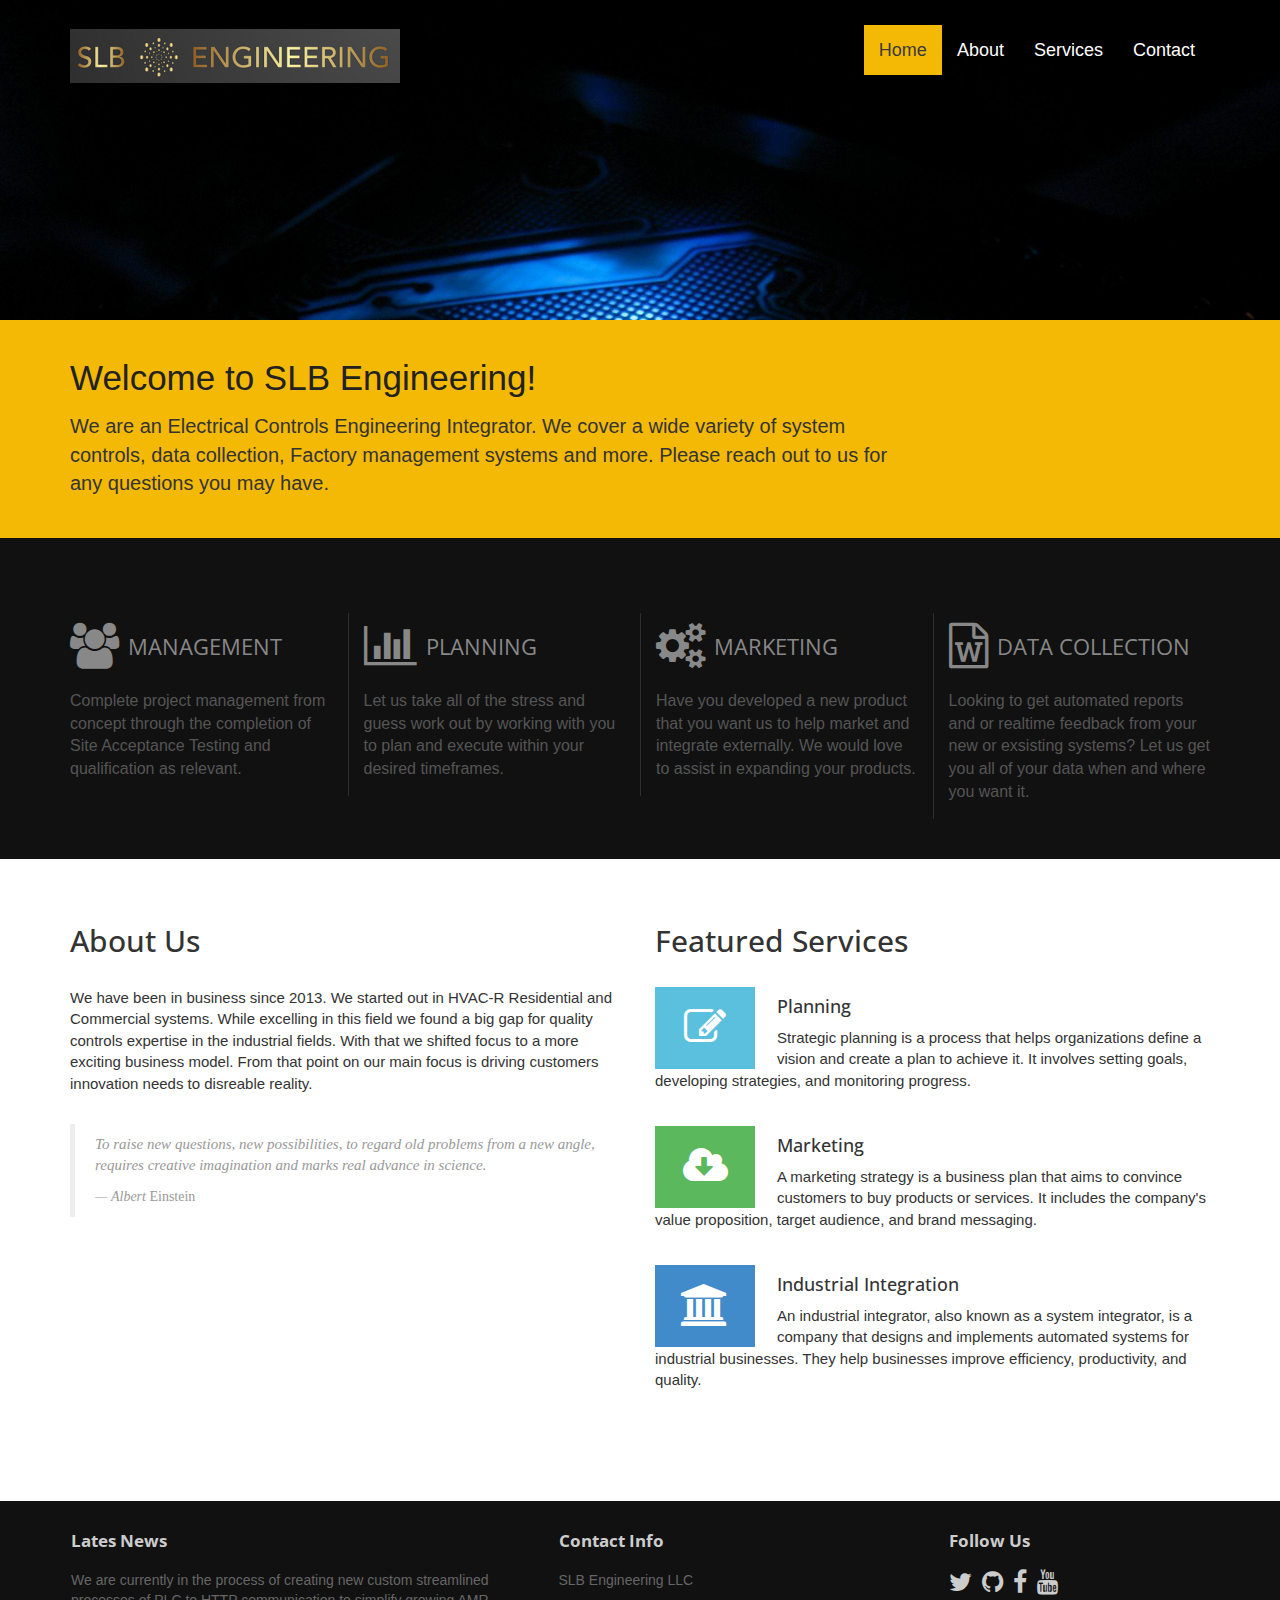
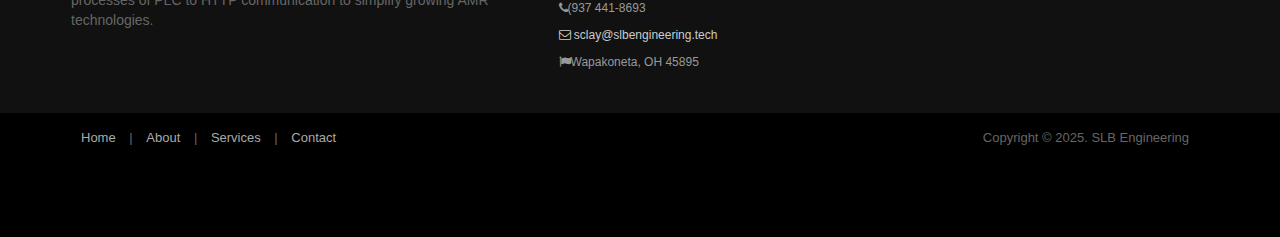
<file: index.html>
<!DOCTYPE html>
<html lang="en">
<head>
<meta charset="utf-8">
<meta name="viewport"    content="width=device-width, initial-scale=1.0">
<meta name="description" content="vOne - Free Business HTML5 Responsive Website">
<meta name="author" content="webThemez.com">
<title>SLB Engineering</title>
<link rel="favicon" href="Assets/Images/favicon.png">
<link rel="stylesheet" media="screen" href="http://fonts.googleapis.com/css?family=Open+Sans:300,400,700">
<link rel="stylesheet" href="Assets/css/bootstrap.min.css">
<link rel="stylesheet" href="Assets/css/font-awesome.min.css">
<!-- Custom styles for our template -->
<link rel="stylesheet" href="Assets/css/bootstrap-theme.css" media="screen" >
<link rel="stylesheet" type="text/css" href="Assets/css/da-slider.css" />
<link rel="stylesheet" href="Assets/css/style.css">
<!-- HTML5 shim and Respond.js IE8 support of HTML5 elements and media queries -->
<!--[if lt IE 9]>
	<script src="Assets/js/html5shiv.js"></script>
	<script src="Assets/js/respond.min.js"></script>
	<![endif]-->
</head>
<body>
<!-- Fixed navbar -->
<div class="navbar navbar-inverse navbar-fixed-top headroom" >
  <div class="container">
    <div class="navbar-header"> 
      <!-- Button for smallest screens -->
      <button type="button" class="navbar-toggle" data-toggle="collapse" data-target=".navbar-collapse"><span class="icon-bar"></span> <span class="icon-bar"></span> <span class="icon-bar"></span> </button>
      <a class="navbar-brand" href="index.html"><img src="Assets/Images/WebPageHeaderLogo.png" alt="MainLogo"></a> </div>
    <div class="navbar-collapse collapse">
      <ul class="nav navbar-nav pull-right">
        <li class="active"><a href="#">Home</a></li>
        <li><a href="about.html">About</a></li>
        <li><a href="services.html">Services</a></li>
        <li><a href="contact.html">Contact</a></li>
      </ul>
    </div>
    <!--/.nav-collapse --> 
  </div>
</div>
<!-- /.navbar --> 

<!-- Header -->
<header id="head">
  <div class="container">
    <div class="banner-content">
    </div>
  </div>
</header>
<!-- /Header --> 
	
<!-- Intro -->
<section class="herotxt">
<!--<div class="container text-center sectionBox">
  <h2 >Welcome!</h2>
  <p class="text-muted"> Nullam ac rhoncus sapien, non gravida purus. Alinon elit imperdiet congue. Integer ultricies<br/>
    Sed elit imperdiet congue. Integer ultricies sed ligula eget tempus. </p>
</div>-->
  <div class="container sectionBox">
<div class="row">
                <div class="col-md-9">
                    <span>Welcome to SLB Engineering!</span>
                    <p>We are an Electrical Controls Engineering Integrator. We cover a wide variety of system controls, data collection, Factory management systems and more. Please reach out to us for any questions you may have.</p>
                </div>            
            </div>
            </div>
</section>
<!-- /Intro--> 

<!-- Highlights - jumbotron -->
<div class="jumbotron sectionBox">
  <div class="container">
    <div class="row">
      <div class="col-md-3 col-sm-6 highlight">
        <div class="h-caption">
          <h4><i class="fa fa-users fa-2x circle"></i>MANAGEMENT</h4>
        </div>
        <div class="h-body">
          <p>Complete project management from concept through the completion of Site Acceptance Testing and qualification as relevant.</p>
        </div>
      </div>
      <div class="col-md-3 col-sm-6 highlight">
        <div class="h-caption">
          <h4><i class="fa fa-bar-chart-o fa-2x circle"></i>PLANNING</h4>
        </div>
        <div class="h-body">
          <p>Let us take all of the stress and guess work out by working with you to plan and execute within your desired timeframes.</p>
        </div>
      </div>
      <div class="col-md-3 col-sm-6 highlight">
        <div class="h-caption">
          <h4><i class="fa fa-gears fa-2x circle"></i>MARKETING</h4>
        </div>
        <div class="h-body">
          <p>Have you developed a new product that you want us to help market and integrate externally. We would love to assist in expanding your products.</p>
        </div>
      </div>
      <div class="col-md-3 col-sm-6 highlight">
        <div class="h-caption">
          <h4><i class="fa fa-file-word-o fa-2x circle"></i>DATA COLLECTION</h4>
        </div>
        <div class="h-body">
          <p>Looking to get automated reports and or realtime feedback from your new or exsisting systems? Let us get you all of your data when and where you want it.</p>
        </div>
      </div>
    </div>
    <!-- /row  --> 
    
  </div>
</div> 
<!-- container -->
<section class="sectionBox">
<div class="container"> 
    <div class="row">         
        <div class="col-md-6">
          <div class="heading">  
            <h2>About Us</h2>
            <br/>
          </div> 
              <p>We have been in business since 2013. We started out in HVAC-R Residential and Commercial systems. While excelling in this field we found a big gap for quality controls expertise in the industrial fields. With that we shifted focus to a more exciting business model. From that point on our main focus is driving customers innovation needs to disreable reality.   </p>
              <blockquote class="blockquote-1">
                <p>To raise new questions, new possibilities, to regard old problems from a new angle, requires creative imagination and marks real advance in science.</p>
                <small>Albert  <cite title="Source Title">Einstein</cite></small> </blockquote>
        </div>
        <div class="col-md-6">
            <div class="blockquote-box blockquote-info clearfix">
              <div class="heading">  
                <h2>Featured Services</h2>
                <br/>
              </div> 
                <div class="square pull-left">
                    <i class="fa fa-pencil-square-o fa-3x circle"></i>
                </div>
                <h4>
                    Planning</h4>
                <p>
                    Strategic planning is a process that helps organizations define a vision and create a plan to achieve it. 
		    It involves setting goals, developing strategies, and monitoring progress. 
                </p>
            </div>
            <div class="blockquote-box blockquote-success clearfix">
                <div class="square pull-left">
                     <i class="fa fa-cloud-download fa-3x circle"></i>
                </div>
                <h4>
                    Marketing</h4>
                <p>
                    A marketing strategy is a business plan that aims to convince customers to buy products or services. 
		    It includes the company's value proposition, target audience, and brand messaging. 
                </p>
            </div>
            <div class="blockquote-box blockquote-primary clearfix">
                <div class="square pull-left">
                    <i class="fa fa-university fa-3x circle"></i>
                </div>
                <h4>
                    Industrial Integration</h4>
                <p>
                    An industrial integrator, also known as a system integrator, is a company that designs and implements 
		    automated systems for industrial businesses. They help businesses improve efficiency, productivity, and quality. 
                </p>
            </div>
        </div>
    </div>
</div>
</section>
<footer id="footer" class="top-space">
  <div class="footer1">
    <div class="container">
      <div class="row">
        <div class="col-md-5 panel">
          <h3 class="panel-title">Lates News</h3>
          <div class="panel-body">
            <p>We are currently in the process of creating new custom streamlined processes of PLC to HTTP communication to simplify growing AMR technologies.</p>
          </div>
        </div>
        <div class="col-md-4 panel contact">
          <h3 class="panel-title">
          Contact Info
          </h4>
          <div class="panel-body">
            <p>SLB Engineering LLC</p>
            <ul>
              <li><i class="fa fa-phone"></i>(937 441-8693</li>
              <li><a href="#"><i class="fa fa-envelope-o"></i> sclay@slbengineering.tech</a></li>
              <li><i class="fa fa-flag"></i>Wapakoneta, OH 45895</li>
            </ul>
          </div>
        </div>
        <div class="col-md-3 panel">
          <h3 class="panel-title">Follow Us</h3>
          <div class="panel-body">
            <p class="follow-me-icons"> <a href=""><i class="fa fa-twitter fa-2"></i></a> <a href=""><i class="fa fa-github fa-2"></i></a> <a href="https://www.facebook.com/people/SLB-Engineering/61555031540795/"><i class="fa fa-facebook fa-2"></i></a> <a href=""><i class="fa fa-youtube fa-2"></i></a> </p>
          </div>
        </div>
      </div>
      <!-- /row of panels --> 
    </div>
  </div>
  <div class="footer2">
    <div class="container">
      <div class="row">
        <div class="col-md-6 panel">
          <div class="panel-body">
            <p class="simplenav"> <a href="index.html">Home</a> | <a href="about.html">About</a> | <a href="services.html">Services</a> | <a href="contact.html">Contact</a> </p>
          </div>
        </div>
        <div class="col-md-6 panel">
          <div class="panel-body">
            <p class="text-right"> Copyright &copy; 2025. SLB Engineering <a href="http://webthemez.com/" rel="develop"slbengineering.tech </a> </p>
          </div>
        </div>
      </div>
      <!-- /row of panels --> 
    </div>
  </div>
</footer>

<!-- JavaScript libs are placed at the end of the document so the pages load faster --> 
<script src="Assets/js/modernizr-latest.js"></script> 
<script src="http://ajax.googleapis.com/ajax/libs/jquery/1.10.2/jquery.min.js"></script> 
<script src="http://netdna.bootstrapcdn.com/bootstrap/3.0.0/js/bootstrap.min.js"></script> 
<script src="Assets/js/jquery.cslider.js"></script> 
<script src="Assets/js/headroom.min.js"></script> 
<script src="Assets/js/jQuery.headroom.min.js"></script> 
<script src="Assets/js/custom.js"></script>
</body>
</html>
</file>
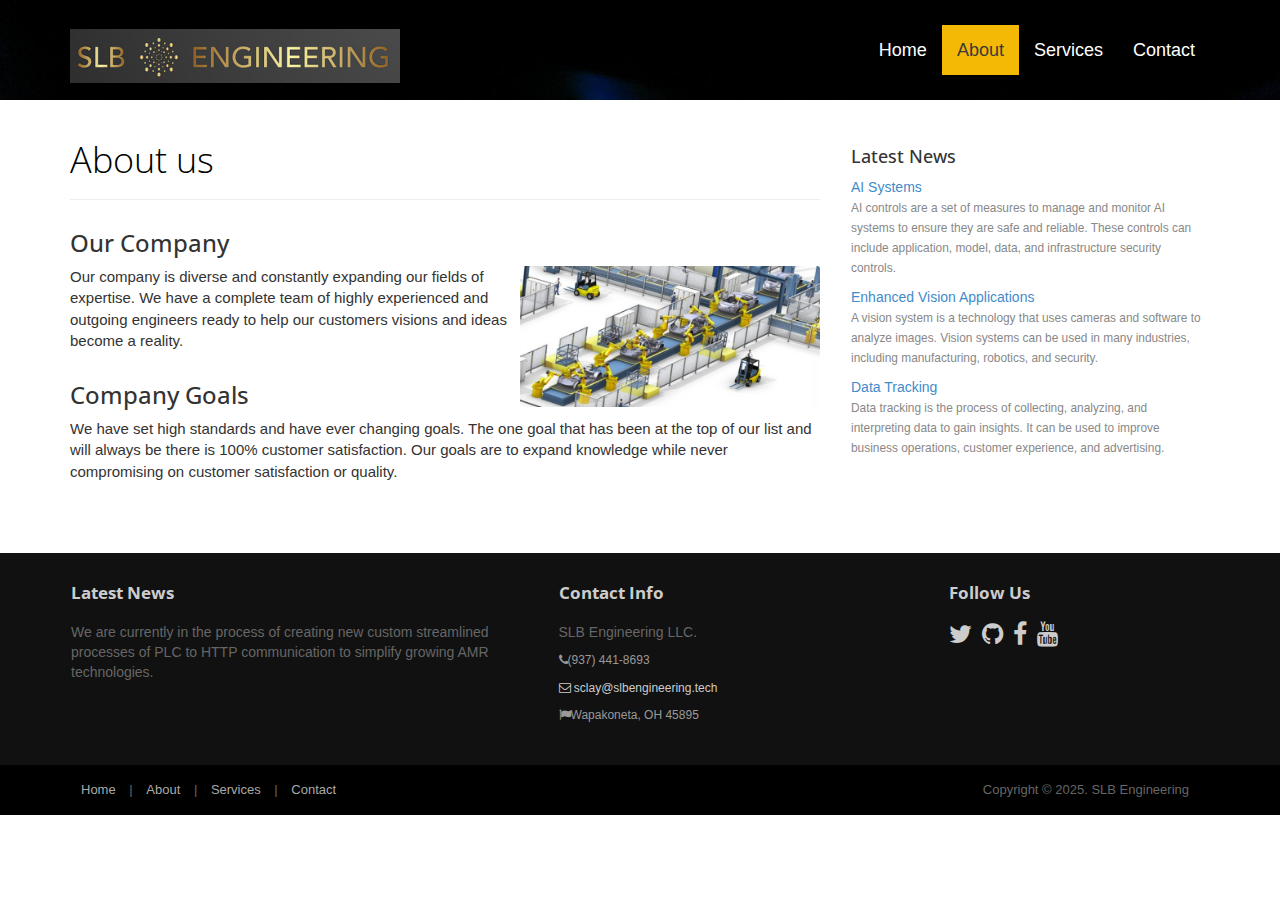
<file: about.html>
<!DOCTYPE html>
<html lang="en">
<head>
	<meta charset="utf-8">
	<meta name="viewport"    content="width=device-width, initial-scale=1.0">
	<meta name="description" content="vOne - Free Business HTML5 Responsive Website">
	<meta name="author" content="webThemez.com">	
	<title>SLB Engineering About</title>
	<link rel="favicon" href="Assets/Images/favicon.png">	
	<link rel="stylesheet" media="screen" href="http://fonts.googleapis.com/css?family=Open+Sans:300,400,700">
	<link rel="stylesheet" href="Assets/css/bootstrap.min.css">
	<link rel="stylesheet" href="Assets/css/font-awesome.min.css">
	<!-- Custom styles for our template -->
	<link rel="stylesheet" href="Assets/css/bootstrap-theme.css" media="screen" >
	<link rel="stylesheet" href="Assets/css/style.css">
	<!-- HTML5 shim and Respond.js IE8 support of HTML5 elements and media queries -->
	<!--[if lt IE 9]>
	<script src="Assets/js/html5shiv.js"></script>
	<script src="Assets/js/respond.min.js"></script>
	<![endif]-->
</head>

<body>
		<!-- Fixed navbar -->
	<div class="navbar navbar-inverse navbar-fixed-top headroom" >
		<div class="container">
			<div class="navbar-header">
				<!-- Button for smallest screens -->
				<button type="button" class="navbar-toggle" data-toggle="collapse" data-target=".navbar-collapse"><span class="icon-bar"></span> <span class="icon-bar"></span> <span class="icon-bar"></span> </button>
				<a class="navbar-brand" href="index.html"><img src="Assets/Images/WebPageHeaderLogo.png" alt="MainLogo"></a>
			</div>
			<div class="navbar-collapse collapse">
				<ul class="nav navbar-nav pull-right">
					<li><a href="index.html">Home</a></li>
					<li class="active"><a href="About.html">About</a></li>
    				        <li><a href="services.html">Services</a></li>
 				        <li><a href="contact.html">Contact</a></li>
					
				</ul>
			</div><!--/.nav-collapse -->
		</div>
	</div> 
	<!-- /.navbar -->

	<header id="head" class="secondary"></header>

	<!-- container -->
	<div class="container">

		<div class="row">
			
			<!-- Article main content -->
			<article class="col-sm-8 maincontent">
				<header class="page-header">
					<h1 class="page-title">About us</h1>
				</header>
				<h3>Our Company</h3>
				<p><img src="Assets/Images/systemsintegration.jpg" alt="" class="img-rounded pull-right" width="300" > Our company is diverse and constantly expanding our fields of expertise. We have a complete team of highly experienced and outgoing engineers ready to help our customers visions and ideas become a reality.</p>
				<h3>Company Goals</h3>
				<p>We have set high standards and have ever changing goals. The one goal that has been at the top of our list and will always be there is 100% customer satisfaction. Our goals are to expand knowledge while never compromising on customer satisfaction or quality. </p>
			</article>
			<!-- /Article -->
			
			<!-- Sidebar -->
			<aside class="col-sm-4 sidebar sidebar-right">

				<div class="panel">
					<h4>Latest News</h4>
					<ul class="list-unstyled list-spaces">
						<li><a href="">AI Systems</a><br><span class="small text-muted">AI controls are a set of measures to manage and monitor AI systems to ensure they are safe and reliable. These controls can include application, model, data, and infrastructure security controls. </span></li>
						<li><a href="">Enhanced Vision Applications</a><br><span class="small text-muted">A vision system is a technology that uses cameras and software to analyze images. Vision systems can be used in many industries, including manufacturing, robotics, and security. </span></li>
						<li><a href="">Data Tracking</a><br><span class="small text-muted">Data tracking is the process of collecting, analyzing, and interpreting data to gain insights. It can be used to improve business operations, customer experience, and advertising. </span></li>
					</ul>
				</div>

			</aside>
			<!-- /Sidebar -->

		</div>
	</div>	<!-- /container -->
	
	<footer id="footer" class="top-space">

		<div class="footer1">
			<div class="container">
				<div class="row">
					<div class="col-md-5 panel">
						<h3 class="panel-title">Latest News</h3>
						<div class="panel-body">
							<p>We are currently in the process of creating new custom streamlined processes of PLC to HTTP communication to simplify growing AMR technologies.</p> 
						</div>
					</div>

					<div class="col-md-4 panel contact"> 
						<h3 class="panel-title">Contact Info</h4>
						<div class="panel-body">
						<p>SLB Engineering LLC.</p>
						<ul>
						  <li><i class="fa fa-phone"></i>(937) 441-8693</li>
						  <li><a href="#"><i class="fa fa-envelope-o"></i> sclay@slbengineering.tech</a></li>
						  <li><i class="fa fa-flag"></i>Wapakoneta, OH 45895</li>
						</ul> 
						</div>
					</div>

					<div class="col-md-3 panel">
						<h3 class="panel-title">Follow Us</h3>
						<div class="panel-body">
							<p class="follow-me-icons">
								<a href=""><i class="fa fa-twitter fa-2"></i></a>
								<a href=""><i class="fa fa-github fa-2"></i></a>
								<a href=""><i class="fa fa-facebook fa-2"></i></a>
								<a href=""><i class="fa fa-youtube fa-2"></i></a>
							</p>	
						</div>
					</div>
			
				</div> <!-- /row of panels -->
			</div>
		</div>

		<div class="footer2">
			<div class="container">
				<div class="row">
					
					<div class="col-md-6 panel">
						<div class="panel-body">
							<p class="simplenav">
								<a href="index.html">Home</a> | 
								<a href="about.html">About</a> |
								<a href="services.html">Services</a> |
								<a href="contact.html">Contact</a> 
							</p>
						</div>
					</div>

					<div class="col-md-6 panel">
						<div class="panel-body">
							<p class="text-right">
								Copyright &copy; 2025. SLB Engineering  <a href="http://webthemez.com/" rel="develop"></a> 
							</p>
						</div>
					</div>

				</div> <!-- /row of panels -->
			</div>
		</div>

	</footer>	
		




	<!-- JavaScript libs are placed at the end of the document so the pages load faster -->
	<script src="http://ajax.googleapis.com/ajax/libs/jquery/1.10.2/jquery.min.js"></script>
	<script src="http://netdna.bootstrapcdn.com/bootstrap/3.0.0/js/bootstrap.min.js"></script>
	<script src="Assets/js/headroom.min.js"></script>
	<script src="Assets/js/jQuery.headroom.min.js"></script>
	<script src="Assets/js/custom.js"></script>
</body>
</html>
</file>
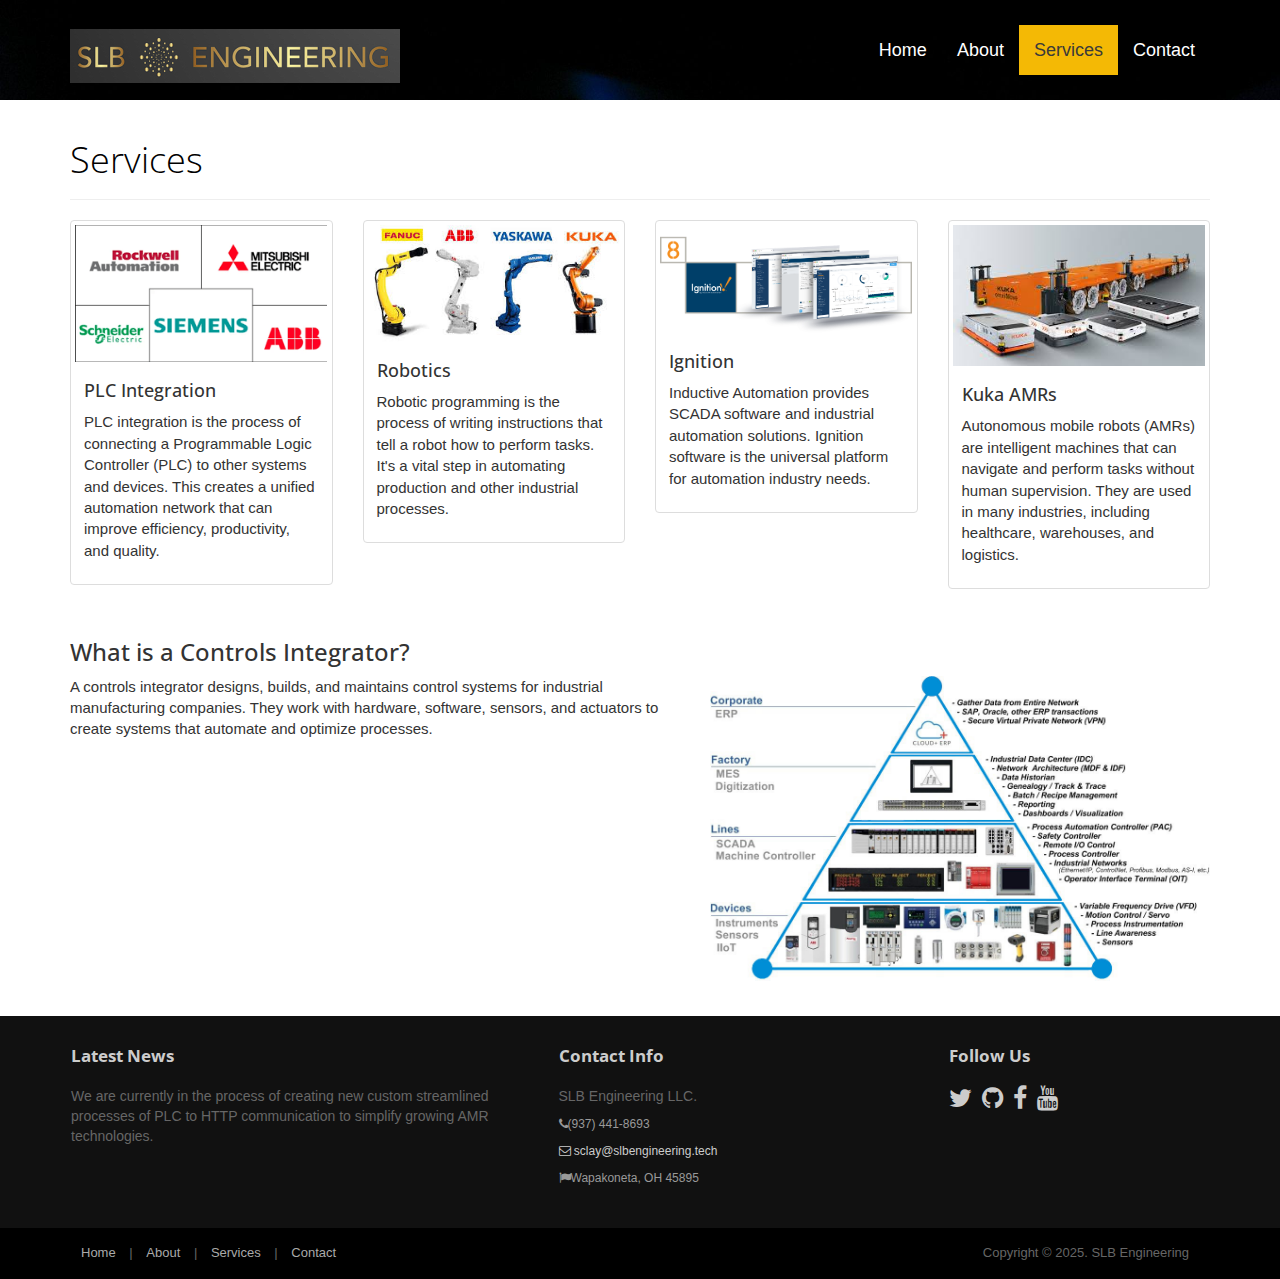
<file: services.html>
<!DOCTYPE html>
<html lang="en">
<head>
	<meta charset="utf-8">
	<meta name="viewport"    content="width=device-width, initial-scale=1.0">
	<meta name="description" content="vOne - Free Business HTML5 Responsive Website">
	<meta name="author" content="webThemez.com">
	<title>SLB Engineering Services</title>
	<link rel="favicon" href="Assets/Images/favicon.png">
	<link rel="stylesheet" media="screen" href="http://fonts.googleapis.com/css?family=Open+Sans:300,400,700">
	<link rel="stylesheet" href="Assets/css/bootstrap.min.css">
	<link rel="stylesheet" href="Assets/css/font-awesome.min.css">
	<!-- Custom styles for our template -->
	<link rel="stylesheet" href="Assets/css/bootstrap-theme.css" media="screen" >
	<link rel="stylesheet" href="Assets/css/style.css">
	<!-- HTML5 shim and Respond.js IE8 support of HTML5 elements and media queries -->
	<!--[if lt IE 9]>
	<script src="Assets/js/html5shiv.js"></script>
	<script src="Assets/js/respond.min.js"></script>
	<![endif]-->
</head>

<body>
	<!-- Fixed navbar -->
	<div class="navbar navbar-inverse navbar-fixed-top headroom" >
		<div class="container">
			<div class="navbar-header">
				<!-- Button for smallest screens -->
				<button type="button" class="navbar-toggle" data-toggle="collapse" data-target=".navbar-collapse"><span class="icon-bar"></span> <span class="icon-bar"></span> <span class="icon-bar"></span> </button>
				<a class="navbar-brand" href="index.html"><img src="Assets/Images/WebPageHeaderLogo.png" alt="MainLogo"></a>
			</div>
			<div class="navbar-collapse collapse">
				<ul class="nav navbar-nav pull-right">
					<li><a href="index.html">Home</a></li>
					<li><a href="about.html">About</a></li>
					<li class="active"><a href="services.html">Services</a></li>
					<li class="dropdown"></li>
					<li><a href="contact.html">Contact</a></li>
					
				</ul>
			</div><!--/.nav-collapse -->
		</div>
	</div> 
	<!-- /.navbar -->

	<header id="head" class="secondary"></header>
    <div class="container serviceslist">
      <div class="row">
      <div class="col-md-12">
        <header class="page-header">
					<h1 class="page-title">Services</h1>
				</header> 
                </div>
         </div>       
      <div class="row">
        
        <div class="col-xs-18 col-sm-6 col-md-3">
          <div class="thumbnail">
            <img src="Assets/Images/PLCs.png" alt="">
              <div class="caption">
                <h4>PLC Integration</h4>
                <p>PLC integration is the process of connecting a Programmable Logic Controller (PLC) to other systems and devices. This creates a unified automation network that can improve efficiency, productivity, and quality. </p>                
            </div>
          </div>
        </div>

        <div class="col-xs-18 col-sm-6 col-md-3">
          <div class="thumbnail">
            <img src="Assets/Images/Robots.jfif" alt="">
              <div class="caption">
                <h4>Robotics</h4>
                <p>Robotic programming is the process of writing instructions that tell a robot how to perform tasks. It's a vital step in automating production and other industrial processes. </p>
            </div>
          </div>
        </div>

        <div class="col-xs-18 col-sm-6 col-md-3">
          <div class="thumbnail">
            <img src="Assets/Images/ignition.png" alt="">
              <div class="caption">
                <h4>Ignition</h4>
                <p>Inductive Automation provides SCADA software and industrial automation solutions. Ignition software is the universal platform for automation industry needs.</p>
            </div>
          </div>
        </div>

        <div class="col-xs-18 col-sm-6 col-md-3">
          <div class="thumbnail">
            <img src="Assets/Images/AMRs.jfif" alt="">
              <div class="caption">
                <h4>Kuka AMRs</h4>
                <p>Autonomous mobile robots (AMRs) are intelligent machines that can navigate and perform tasks without human supervision. They are used in many industries, including healthcare, warehouses, and logistics. </p>
            </div>
          </div>
        </div>
        
      </div><!-- End row -->
      
    </div><!-- End container -->
 
	
    <div class="container">
		<div class="row">			
			<!-- Article content -->
			<article class="col-sm-12 maincontent"> 
				<h3>What is a Controls Integrator?</h3>
				<p><img src="Assets/Images/industrial-automation-system-integrators-with-words.jpg" alt="" class="img-rounded pull-right" width="500" > A controls integrator designs, builds, and maintains control systems for industrial manufacturing companies. They work with hardware, software, sensors, and actuators to create systems that automate and optimize processes. </p>		
			</article>	
		</div>
        
       </div>
	<footer id="footer" class="top-space">

		<div class="footer1">
			<div class="container">
				<div class="row">
					<div class="col-md-5 panel">
						<h3 class="panel-title">Latest News</h3>
						<div class="panel-body">
							<p>We are currently in the process of creating new custom streamlined processes of PLC to HTTP communication to simplify growing AMR technologies.</p> 
						</div>
					</div>

					<div class="col-md-4 panel contact"> 
						<h3 class="panel-title">Contact Info</h4>
						<div class="panel-body">
						<p>SLB Engineering LLC.</p>
						<ul>
						  <li><i class="fa fa-phone"></i>(937) 441-8693</li>
						  <li><a href="#"><i class="fa fa-envelope-o"></i> sclay@slbengineering.tech</a></li>
						  <li><i class="fa fa-flag"></i>Wapakoneta, OH 45895</li>
						</ul> 
						</div>
					</div>

					<div class="col-md-3 panel">
						<h3 class="panel-title">Follow Us</h3>
						<div class="panel-body">
							<p class="follow-me-icons">
								<a href=""><i class="fa fa-twitter fa-2"></i></a>
								<a href=""><i class="fa fa-github fa-2"></i></a>
								<a href=""><i class="fa fa-facebook fa-2"></i></a>
								<a href=""><i class="fa fa-youtube fa-2"></i></a>
							</p>	
						</div>
					</div>
			
				</div> <!-- /row of panels -->
			</div>
		</div>

		<div class="footer2">
			<div class="container">
				<div class="row">
					
					<div class="col-md-6 panel">
						<div class="panel-body">
							<p class="simplenav">
								<a href="index.html">Home</a> | 
								<a href="about.html">About</a> |
								<a href="services.html">Services</a> |
								<a href="contact.html">Contact</a> 
							</p>
						</div>
					</div>

					<div class="col-md-6 panel">
						<div class="panel-body">
							<p class="text-right">
								Copyright &copy; 2025. SLB Engineering  <a href="http://webthemez.com/" rel="develop"></a> 
							</p>
						</div>
					</div>

				</div> <!-- /row of panels -->
			</div>
		</div>

	</footer>	
		




	<!-- JavaScript libs are placed at the end of the document so the pages load faster -->
	<script src="http://ajax.googleapis.com/ajax/libs/jquery/1.10.2/jquery.min.js"></script>
	<script src="http://netdna.bootstrapcdn.com/bootstrap/3.0.0/js/bootstrap.min.js"></script>
	<script src="Assets/js/headroom.min.js"></script>
	<script src="Assets/js/jQuery.headroom.min.js"></script>
	<script src="Assets/js/custom.js"></script>
</body>
</html>
</file>
<file: Assets/css/da-slider.css>
.da-slider {
	width: 100%;
	min-width: 520px;
	height: 420px;
	position: relative;
	margin: 0% auto;
	overflow: hidden;
	/*background: transparent url(../images/waves.gif) repeat 0% 0%;
	border-top: 8px solid #efc34a;
	border-bottom: 8px solid #efc34a;
	box-shadow: 0px 1px 1px rgba(0,0,0,0.2), 0px -2px 1px #fff;*/ 
	-webkit-transition: background-position 1s ease-out 0.3s;
	-moz-transition: background-position 1s ease-out 0.3s;
	-o-transition: background-position 1s ease-out 0.3s;
	-ms-transition: background-position 1s ease-out 0.3s;
	transition: background-position 1s ease-out 0.3s;
}
.da-slide {
	position: absolute;
	width: 100%;
	height: 100%;
	top: 0px;
	left: 0px;
	text-align: left;
}
.da-slide-current {
	z-index: 1000;
}
.da-slider-fb .da-slide {
	left: 100%;
}
.da-slider-fb .da-slide.da-slide-current {
	left: 0px;
}
.da-slide h2, .da-slide p, .da-slide .da-link, .da-slide .da-img {
	position: absolute;
	opacity: 0;
	left: 110%;
}
.da-slider-fb .da-slide h2, .da-slider-fb .da-slide p, .da-slider-fb .da-slide .da-link {
	left: 10%;
	opacity: 1;
}
.da-slider-fb .da-slide .da-img {
	left: 60%;
	opacity: 1;
}
.da-slide h2 {
	color: #fff;
	font-size: 54px;
	width: 80%;
	top: 0px;
	white-space: nowrap;
	z-index: 10;
	text-shadow: 1px 1px 1px rgba(0,0,0,0.1);
	font-weight: normal;
	text-align: center;
}
.da-slide p {
	width: 80%;
	top: 115px;
	color: #fff;
	font-size: 24px;
	line-height: 26px;
	height: 80px;
	overflow: hidden;
	font-weight: normal;
	text-align: center;
}
.da-slide .da-img {
	text-align: center;
	width: 30%;
	top: 70px;
	height: 256px;
	line-height: 320px;
	left: 110%; /*60%*/
}
.da-slide .da-link {
	top: 270px; /*depends on p height*/
	color: #fff;
	text-shadow: 1px 1px 1px rgba(0,0,0,0.2);
	border: 3px solid rgba(255,255,255,0.8);
	padding: 2px 20px 0px;
	font-size: 16px;
	line-height: 30px;
	width: auto;
	text-align: center;
	background: rgba(255,255,255,0.2);
}
.da-slide .da-link:hover {
	background: rgba(255,255,255,0.3);
}
.da-dots {
	width: 100%;
	position: absolute;
	text-align: center;
	left: 0px;
	bottom: 20px;
	z-index: 2000;
	-moz-user-select: none;
	-webkit-user-select: none;
}
.da-dots span {
	display: inline-block;
	position: relative;
	width: 17px;
	height: 17px; 
	background: #fff;
	margin: 3px;
	cursor: pointer;
	box-shadow: 1px 1px 1px rgba(0,0,0,0.1) inset,  1px 1px 1px rgba(255,255,255,0.1);
}
.da-dots span.da-dots-current:after {
	content: '';
	width: 15px;
	height: 15px;
	position: absolute;
	top: 1px;
	left: 1px; 
	background: #222;
}
.da-arrows {
	-moz-user-select: none;
	-webkit-user-select: none;
}
.da-arrows span {
	position: absolute;
	top: 20%;
	height: 30px;
	width: 30px;
	border-radius: 50%;
	cursor: pointer;
	z-index: 2000;
	opacity: 0;
	background: transparent;
	-webkit-transition: opacity 0.4s ease-in-out-out 0.2s;
	-moz-transition: opacity 0.4s ease-in-out-out 0.2s;
	-o-transition: opacity 0.4s ease-in-out-out 0.2s;
	-ms-transition: opacity 0.4s ease-in-out-out 0.2s;
	transition: opacity 0.4s ease-in-out-out 0.2s;
}
.da-slider:hover .da-arrows span {
	opacity: 1;
}
.da-arrows span:after {
	content: '';
	position: absolute;
	width: 31px;
	height: 38px;
	top: 5px;
	left: 5px;
	background: transparent url(../images/arrows.png) no-repeat top left;
	border-radius: 50%;
	box-shadow: 1px 1px 2px rgba(0,0,0,0.1);
}
.da-arrows span:hover:after {
}
.da-arrows span:active:after {
}
.da-arrows span.da-arrows-next:after {
	background-position: top right;
}
.da-arrows span.da-arrows-prev {
	left: 15px;
}
.da-arrows span.da-arrows-next {
	right: 15px;
}
.da-slide-current h2, .da-slide-current p, .da-slide-current .da-link {
	left: 10%;
	opacity: 1;
}
.da-slide-current .da-img {
	left: 60%;
	opacity: 1;
}
/* Animation classes and animations */

/* Slide in from the right*/
.da-slide-fromright h2 {
	-webkit-animation: fromRightAnim1 0.6s ease-in-out 0.8s both;
	-moz-animation: fromRightAnim1 0.6s ease-in-out 0.8s both;
	-o-animation: fromRightAnim1 0.6s ease-in-out 0.8s both;
	-ms-animation: fromRightAnim1 0.6s ease-in-out 0.8s both;
	animation: fromRightAnim1 0.6s ease-in-out 0.8s both;
}
.da-slide-fromright p {
	-webkit-animation: fromRightAnim2 0.6s ease-in-out 0.8s both;
	-moz-animation: fromRightAnim2 0.6s ease-in-out 0.8s both;
	-o-animation: fromRightAnim2 0.6s ease-in-out 0.8s both;
	-ms-animation: fromRightAnim2 0.6s ease-in-out 0.8s both;
	animation: fromRightAnim2 0.6s ease-in-out 0.8s both;
}
.da-slide-fromright .da-link {
	-webkit-animation: fromRightAnim3 0.4s ease-in-out 1.2s both;
	-moz-animation: fromRightAnim3 0.4s ease-in-out 1.2s both;
	-o-animation: fromRightAnim3 0.4s ease-in-out 1.2s both;
	-ms-animation: fromRightAnim3 0.4s ease-in-out 1.2s both;
	animation: fromRightAnim3 0.4s ease-in-out 1.2s both;
}
.da-slide-fromright .da-img {
	-webkit-animation: fromRightAnim4 0.6s ease-in-out 0.8s both;
	-moz-animation: fromRightAnim4 0.6s ease-in-out 0.8s both;
	-o-animation: fromRightAnim4 0.6s ease-in-out 0.8s both;
	-ms-animation: fromRightAnim4 0.6s ease-in-out 0.8s both;
	animation: fromRightAnim4 0.6s ease-in-out 0.8s both;
}
@-webkit-keyframes fromRightAnim1 {
 0% {
left: 110%;
opacity: 0;
}
 100% {
left: 10%;
opacity: 1;
}
}
@-webkit-keyframes fromRightAnim2 {
 0% {
left: 110%;
opacity: 0;
}
 100% {
left: 10%;
opacity: 1;
}
}
@-webkit-keyframes fromRightAnim3 {
 0% {
left: 110%;
opacity: 0;
}
 1% {
left: 10%;
opacity: 0;
}
 100% {
left: 10%;
opacity: 1;
}
}
@-webkit-keyframes fromRightAnim4 {
 0% {
left: 110%;
opacity: 0;
}
 100% {
left: 60%;
opacity: 1;
}
}
 @-moz-keyframes fromRightAnim1 {
 0% {
left: 110%;
opacity: 0;
}
 100% {
left: 10%;
opacity: 1;
}
}
@-moz-keyframes fromRightAnim2 {
 0% {
left: 110%;
opacity: 0;
}
 100% {
left: 10%;
opacity: 1;
}
}
@-moz-keyframes fromRightAnim3 {
 0% {
left: 110%;
opacity: 0;
}
 1% {
left: 10%;
opacity: 0;
}
 100% {
left: 10%;
opacity: 1;
}
}
@-moz-keyframes fromRightAnim4 {
 0% {
left: 110%;
opacity: 0;
}
 100% {
left: 60%;
opacity: 1;
}
}
 @-o-keyframes fromRightAnim1 {
 0% {
left: 110%;
opacity: 0;
}
 100% {
left: 10%;
opacity: 1;
}
}
@-o-keyframes fromRightAnim2 {
 0% {
left: 110%;
opacity: 0;
}
 100% {
left: 10%;
opacity: 1;
}
}
@-o-keyframes fromRightAnim3 {
 0% {
left: 110%;
opacity: 0;
}
 1% {
left: 10%;
opacity: 0;
}
 100% {
left: 10%;
opacity: 1;
}
}
@-o-keyframes fromRightAnim4 {
 0% {
left: 110%;
opacity: 0;
}
 100% {
left: 60%;
opacity: 1;
}
}
 @-ms-keyframes fromRightAnim1 {
 0% {
left: 110%;
opacity: 0;
}
 100% {
left: 10%;
opacity: 1;
}
}
@-ms-keyframes fromRightAnim2 {
 0% {
left: 110%;
opacity: 0;
}
 100% {
left: 10%;
opacity: 1;
}
}
@-ms-keyframes fromRightAnim3 {
 0% {
left: 110%;
opacity: 0;
}
 1% {
left: 10%;
opacity: 0;
}
 100% {
left: 10%;
opacity: 1;
}
}
@-ms-keyframes fromRightAnim4 {
 0% {
left: 110%;
opacity: 0;
}
 100% {
left: 60%;
opacity: 1;
}
}
 @keyframes fromRightAnim1 {
 0% {
left: 110%;
opacity: 0;
}
 100% {
left: 10%;
opacity: 1;
}
}
@keyframes fromRightAnim2 {
 0% {
left: 110%;
opacity: 0;
}
 100% {
left: 10%;
opacity: 1;
}
}
@keyframes fromRightAnim3 {
 0% {
left: 110%;
opacity: 0;
}
 1% {
left: 10%;
opacity: 0;
}
 100% {
left: 10%;
opacity: 1;
}
}
@keyframes fromRightAnim4 {
 0% {
left: 110%;
opacity: 0;
}
 100% {
left: 60%;
opacity: 1;
}
}
/* Slide in from the left*/
.da-slide-fromleft h2 {
	-webkit-animation: fromLeftAnim1 0.6s ease-in-out 0.6s both;
	-moz-animation: fromLeftAnim1 0.6s ease-in-out 0.6s both;
	-o-animation: fromLeftAnim1 0.6s ease-in-out 0.6s both;
	-ms-animation: fromLeftAnim1 0.6s ease-in-out 0.6s both;
	animation: fromLeftAnim1 0.6s ease-in-out 0.6s both;
}
.da-slide-fromleft p {
	-webkit-animation: fromLeftAnim2 0.6s ease-in-out 0.6s both;
	-moz-animation: fromLeftAnim2 0.6s ease-in-out 0.6s both;
	-o-animation: fromLeftAnim2 0.6s ease-in-out 0.6s both;
	-ms-animation: fromLeftAnim2 0.6s ease-in-out 0.6s both;
	animation: fromLeftAnim2 0.6s ease-in-out 0.6s both;
}
.da-slide-fromleft .da-link {
	-webkit-animation: fromLeftAnim3 0.4s ease-in-out 1.2s both;
	-moz-animation: fromLeftAnim3 0.4s ease-in-out 1.2s both;
	-o-animation: fromLeftAnim3 0.4s ease-in-out 1.2s both;
	-ms-animation: fromLeftAnim3 0.4s ease-in-out 1.2s both;
	animation: fromLeftAnim3 0.4s ease-in-out 1.2s both;
}
.da-slide-fromleft .da-img {
	-webkit-animation: fromLeftAnim4 0.6s ease-in-out 0.6s both;
	-moz-animation: fromLeftAnim4 0.6s ease-in-out 0.6s both;
	-o-animation: fromLeftAnim4 0.6s ease-in-out 0.6s both;
	-ms-animation: fromLeftAnim4 0.6s ease-in-out 0.6s both;
	animation: fromLeftAnim4 0.6s ease-in-out 0.6s both;
}
@-webkit-keyframes fromLeftAnim1 {
 0% {
left: -110%;
opacity: 0;
}
 100% {
left: 10%;
opacity: 1;
}
}
@-webkit-keyframes fromLeftAnim2 {
 0% {
left: -110%;
opacity: 0;
}
 100% {
left: 10%;
opacity: 1;
}
}
@-webkit-keyframes fromLeftAnim3 {
 0% {
left: -110%;
opacity: 0;
}
 1% {
left: 10%;
opacity: 0;
}
 100% {
left: 10%;
opacity: 1;
}
}
@-webkit-keyframes fromLeftAnim4 {
 0% {
left: -110%;
opacity: 0;
}
 100% {
left: 60%;
opacity: 1;
}
}
 @-moz-keyframes fromLeftAnim1 {
 0% {
left: -110%;
opacity: 0;
}
 100% {
left: 10%;
opacity: 1;
}
}
@-moz-keyframes fromLeftAnim2 {
 0% {
left: -110%;
opacity: 0;
}
 100% {
left: 10%;
opacity: 1;
}
}
@-moz-keyframes fromLeftAnim3 {
 0% {
left: -110%;
opacity: 0;
}
 1% {
left: 10%;
opacity: 0;
}
 100% {
left: 10%;
opacity: 1;
}
}
@-moz-keyframes fromLeftAnim4 {
 0% {
left: -110%;
opacity: 0;
}
 100% {
left: 60%;
opacity: 1;
}
}
 @-o-keyframes fromLeftAnim1 {
 0% {
left: -110%;
opacity: 0;
}
 100% {
left: 10%;
opacity: 1;
}
}
@-o-keyframes fromLeftAnim2 {
 0% {
left: -110%;
opacity: 0;
}
 100% {
left: 10%;
opacity: 1;
}
}
@-o-keyframes fromLeftAnim3 {
 0% {
left: -110%;
opacity: 0;
}
 1% {
left: 10%;
opacity: 0;
}
 100% {
left: 10%;
opacity: 1;
}
}
@-o-keyframes fromLeftAnim4 {
 0% {
left: -110%;
opacity: 0;
}
 100% {
left: 60%;
opacity: 1;
}
}
 @-ms-keyframes fromLeftAnim1 {
 0% {
left: -110%;
opacity: 0;
}
 100% {
left: 10%;
opacity: 1;
}
}
@-ms-keyframes fromLeftAnim2 {
 0% {
left: -110%;
opacity: 0;
}
 100% {
left: 10%;
opacity: 1;
}
}
@-ms-keyframes fromLeftAnim3 {
 0% {
left: -110%;
opacity: 0;
}
 1% {
left: 10%;
opacity: 0;
}
 100% {
left: 10%;
opacity: 1;
}
}
@-ms-keyframes fromLeftAnim4 {
 0% {
left: -110%;
opacity: 0;
}
 100% {
left: 60%;
opacity: 1;
}
}
 @keyframes fromLeftAnim1 {
 0% {
left: -110%;
opacity: 0;
}
 100% {
left: 10%;
opacity: 1;
}
}
@keyframes fromLeftAnim2 {
 0% {
left: -110%;
opacity: 0;
}
 100% {
left: 10%;
opacity: 1;
}
}
@keyframes fromLeftAnim3 {
 0% {
left: -110%;
opacity: 0;
}
 1% {
left: 10%;
opacity: 0;
}
 100% {
left: 10%;
opacity: 1;
}
}
@keyframes fromLeftAnim4 {
 0% {
left: -110%;
opacity: 0;
}
 100% {
left: 60%;
opacity: 1;
}
}
/* Slide out to the right */
.da-slide-toright h2 {
	-webkit-animation: toRightAnim1 0.6s ease-in-out 0.6s both;
	-moz-animation: toRightAnim1 0.6s ease-in-out 0.6s both;
	-o-animation: toRightAnim1 0.6s ease-in-out 0.6s both;
	-ms-animation: toRightAnim1 0.6s ease-in-out 0.6s both;
	animation: toRightAnim1 0.6s ease-in-out 0.6s both;
}
.da-slide-toright p {
	-webkit-animation: toRightAnim2 0.6s ease-in-out 0.3s both;
	-moz-animation: toRightAnim2 0.6s ease-in-out 0.3s both;
	-o-animation: toRightAnim2 0.6s ease-in-out 0.3s both;
	-ms-animation: toRightAnim2 0.6s ease-in-out 0.3s both;
	animation: toRightAnim2 0.6s ease-in-out 0.3s both;
}
.da-slide-toright .da-link {
	-webkit-animation: toRightAnim3 0.4s ease-in-out both;
	-moz-animation: toRightAnim3 0.4s ease-in-out both;
	-o-animation: toRightAnim3 0.4s ease-in-out both;
	-ms-animation: toRightAnim3 0.4s ease-in-out both;
	animation: toRightAnim3 0.4s ease-in-out both;
}
.da-slide-toright .da-img {
	-webkit-animation: toRightAnim4 0.6s ease-in-out both;
	-moz-animation: toRightAnim4 0.6s ease-in-out both;
	-o-animation: toRightAnim4 0.6s ease-in-out both;
	-ms-animation: toRightAnim4 0.6s ease-in-out both;
	animation: toRightAnim4 0.6s ease-in-out both;
}
@-webkit-keyframes toRightAnim1 {
 0% {
left: 10%;
opacity: 1;
}
 100% {
left: 100%;
opacity: 0;
}
}
@-webkit-keyframes toRightAnim2 {
 0% {
left: 10%;
opacity: 1;
}
 100% {
left: 100%;
opacity: 0;
}
}
@-webkit-keyframes toRightAnim3 {
 0% {
left: 10%;
opacity: 1;
}
 99% {
left: 10%;
opacity: 0;
}
 100% {
left: 100%;
opacity: 0;
}
}
@-webkit-keyframes toRightAnim4 {
 0% {
left: 60%;
opacity: 1;
}
 30% {
left: 55%;
opacity: 1;
}
 100% {
left: 100%;
opacity: 0;
}
}
 @-moz-keyframes toRightAnim1 {
 0% {
left: 10%;
opacity: 1;
}
 100% {
left: 100%;
opacity: 0;
}
}
@-moz-keyframes toRightAnim2 {
 0% {
left: 10%;
opacity: 1;
}
 100% {
left: 100%;
opacity: 0;
}
}
@-moz-keyframes toRightAnim3 {
 0% {
left: 10%;
opacity: 1;
}
 99% {
left: 10%;
opacity: 0;
}
 100% {
left: 100%;
opacity: 0;
}
}
@-moz-keyframes toRightAnim4 {
 0% {
left: 60%;
opacity: 1;
}
 30% {
left: 55%;
opacity: 1;
}
 100% {
left: 100%;
opacity: 0;
}
}
 @-o-keyframes toRightAnim1 {
 0% {
left: 10%;
opacity: 1;
}
 100% {
left: 100%;
opacity: 0;
}
}
@-o-keyframes toRightAnim2 {
 0% {
left: 10%;
opacity: 1;
}
 100% {
left: 100%;
opacity: 0;
}
}
@-o-keyframes toRightAnim3 {
 0% {
left: 10%;
opacity: 1;
}
 99% {
left: 10%;
opacity: 0;
}
 100% {
left: 100%;
opacity: 0;
}
}
@-o-keyframes toRightAnim4 {
 0% {
left: 60%;
opacity: 1;
}
 30% {
left: 55%;
opacity: 1;
}
 100% {
left: 100%;
opacity: 0;
}
}
 @-ms-keyframes toRightAnim1 {
 0% {
left: 10%;
opacity: 1;
}
 100% {
left: 100%;
opacity: 0;
}
}
@-ms-keyframes toRightAnim2 {
 0% {
left: 10%;
opacity: 1;
}
 100% {
left: 100%;
opacity: 0;
}
}
@-ms-keyframes toRightAnim3 {
 0% {
left: 10%;
opacity: 1;
}
 99% {
left: 10%;
opacity: 0;
}
 100% {
left: 100%;
opacity: 0;
}
}
@-ms-keyframes toRightAnim4 {
 0% {
left: 60%;
opacity: 1;
}
 30% {
left: 55%;
opacity: 1;
}
 100% {
left: 100%;
opacity: 0;
}
}
 @keyframes toRightAnim1 {
 0% {
left: 10%;
opacity: 1;
}
 100% {
left: 100%;
opacity: 0;
}
}
@keyframes toRightAnim2 {
 0% {
left: 10%;
opacity: 1;
}
 100% {
left: 100%;
opacity: 0;
}
}
@keyframes toRightAnim3 {
 0% {
left: 10%;
opacity: 1;
}
 99% {
left: 10%;
opacity: 0;
}
 100% {
left: 100%;
opacity: 0;
}
}
@keyframes toRightAnim4 {
 0% {
left: 60%;
opacity: 1;
}
 30% {
left: 55%;
opacity: 1;
}
 100% {
left: 100%;
opacity: 0;
}
}
/* Slide out to the left*/
.da-slide-toleft h2 {
	-webkit-animation: toLeftAnim1 0.6s ease-in-out both;
	-moz-animation: toLeftAnim1 0.6s ease-in-out both;
	-o-animation: toLeftAnim1 0.6s ease-in-out both;
	-ms-animation: toLeftAnim1 0.6s ease-in-out both;
	animation: toLeftAnim1 0.6s ease-in-out both;
}
.da-slide-toleft p {
	-webkit-animation: toLeftAnim2 0.6s ease-in-out 0.3s both;
	-moz-animation: toLeftAnim2 0.6s ease-in-out 0.3s both;
	-o-animation: toLeftAnim2 0.6s ease-in-out 0.3s both;
	-ms-animation: toLeftAnim2 0.6s ease-in-out 0.3s both;
	animation: toLeftAnim2 0.6s ease-in-out 0.3s both;
}
.da-slide-toleft .da-link {
	-webkit-animation: toLeftAnim3 0.6s ease-in-out 0.6s both;
	-moz-animation: toLeftAnim3 0.6s ease-in-out 0.6s both;
	-o-animation: toLeftAnim3 0.6s ease-in-out 0.6s both;
	-ms-animation: toLeftAnim3 0.6s ease-in-out 0.6s both;
	animation: toLeftAnim3 0.6s ease-in-out 0.6s both;
}
.da-slide-toleft .da-img {
	-webkit-animation: toLeftAnim4 0.6s ease-in-out 0.5s both;
	-moz-animation: toLeftAnim4 0.6s ease-in-out 0.5s both;
	-o-animation: toLeftAnim4 0.6s ease-in-out 0.5s both;
	-ms-animation: toLeftAnim4 0.6s ease-in-out 0.5s both;
	animation: toLeftAnim4 0.6s ease-in-out 0.5s both;
}
@-webkit-keyframes toLeftAnim1 {
 0% {
left: 10%;
opacity: 1;
}
 30% {
left: 15%;
opacity: 1;
}
 100% {
left: -50%;
opacity: 0;
}
}
@-webkit-keyframes toLeftAnim2 {
 0% {
left: 10%;
opacity: 1;
}
 30% {
left: 15%;
opacity: 1;
}
 100% {
left: -50%;
opacity: 0;
}
}
@-webkit-keyframes toLeftAnim3 {
 0% {
left: 10%;
opacity: 1;
}
 100% {
left: -50%;
opacity: 0;
}
}
@-webkit-keyframes toLeftAnim4 {
 0% {
left: 60%;
opacity: 1;
}
 70% {
left: 30%;
opacity: 0;
}
 100% {
left: -50%;
opacity: 0;
}
}
 @-moz-keyframes toLeftAnim1 {
 0% {
left: 10%;
opacity: 1;
}
 30% {
left: 15%;
opacity: 1;
}
 100% {
left: -50%;
opacity: 0;
}
}
@-moz-keyframes toLeftAnim2 {
 0% {
left: 10%;
opacity: 1;
}
 30% {
left: 15%;
opacity: 1;
}
 100% {
left: -50%;
opacity: 0;
}
}
@-moz-keyframes toLeftAnim3 {
 0% {
left: 10%;
opacity: 1;
}
 100% {
left: -50%;
opacity: 0;
}
}
@-moz-keyframes toLeftAnim4 {
 0% {
left: 60%;
opacity: 1;
}
 70% {
left: 30%;
opacity: 0;
}
 100% {
left: -50%;
opacity: 0;
}
}
 @-o-keyframes toLeftAnim1 {
 0% {
left: 10%;
opacity: 1;
}
 30% {
left: 15%;
opacity: 1;
}
 100% {
left: -50%;
opacity: 0;
}
}
@-o-keyframes toLeftAnim2 {
 0% {
left: 10%;
opacity: 1;
}
 30% {
left: 15%;
opacity: 1;
}
 100% {
left: -50%;
opacity: 0;
}
}
@-o-keyframes toLeftAnim3 {
 0% {
left: 10%;
opacity: 1;
}
 100% {
left: -50%;
opacity: 0;
}
}
@-o-keyframes toLeftAnim4 {
 0% {
left: 60%;
opacity: 1;
}
 70% {
left: 30%;
opacity: 0;
}
 100% {
left: -50%;
opacity: 0;
}
}
 @-ms-keyframes toLeftAnim1 {
 0% {
left: 10%;
opacity: 1;
}
 30% {
left: 15%;
opacity: 1;
}
 100% {
left: -50%;
opacity: 0;
}
}
@-ms-keyframes toLeftAnim2 {
 0% {
left: 10%;
opacity: 1;
}
 30% {
left: 15%;
opacity: 1;
}
 100% {
left: -50%;
opacity: 0;
}
}
@-ms-keyframes toLeftAnim3 {
 0% {
left: 10%;
opacity: 1;
}
 100% {
left: -50%;
opacity: 0;
}
}
@-ms-keyframes toLeftAnim4 {
 0% {
left: 60%;
opacity: 1;
}
 70% {
left: 30%;
opacity: 0;
}
 100% {
left: -50%;
opacity: 0;
}
}
 @keyframes toLeftAnim1 {
 0% {
left: 10%;
opacity: 1;
}
 30% {
left: 15%;
opacity: 1;
}
 100% {
left: -50%;
opacity: 0;
}
}
@keyframes toLeftAnim2 {
 0% {
left: 10%;
opacity: 1;
}
 30% {
left: 15%;
opacity: 1;
}
 100% {
left: -50%;
opacity: 0;
}
}
@keyframes toLeftAnim3 {
 0% {
left: 10%;
opacity: 1;
}
 100% {
left: -50%;
opacity: 0;
}
}
@keyframes toLeftAnim4 {
 0% {
left: 60%;
opacity: 1;
}
 70% {
left: 30%;
opacity: 0;
}
 100% {
left: -50%;
opacity: 0;
}
}

@media (min-width: 768px) {
}

@media (max-width: 768px) {
.da-slider {
	width: 100%;
	min-width: initial;
}
}

@media (max-width: 480px) {
}
</file>
<file: Assets/css/style.css>
/*
Theme: vOne - Free Business HTML5 Responsive WebsiteDescription: Free to use for personal and commercial use
Author: WebThemez.com
Website: http://webthemez.com
Note: Please do not remove the footer backlink (webthemez.com)--(if you want to remove contact: webthemez@gmail.com)
Licence: Creative Commons Attribution 3.0** - http://creativecommons.org/licenses/by/3.0/
*/

/*General*/
h1, h2, h3, h4, h5, h6 {
	font-family: "Open sans", Helvetica, Arial;
}
p {
	font-size: 15px;
}
h1, .h1, h2, .h2, h3, .h3 {
	margin-top: 30px;
}
blockquote {
	font-style: italic;
	font-family: Georgia;
	color: #999;
	margin: 30px 0 30px;
}
label {
	color: #777;
}
.herotxt{
	background:#f4b905;
}
 
.herotxt p {
	font-size: 20px;
	color:#333;
}
.herotxt span {
color: #222;
display: block;
font-size: 35px;
line-height: 45px;
font-weight: normal;
margin-bottom: 12px; 
}
.herotxt p {
margin-bottom: 0;
}
.herotxt .btn-download a {
margin-top: 37px;
text-align: center;
display: inline-block;
background: #fff;
font-size: 18px;
padding: 10px 25px;
text-decoration:none;
color:#222;
} 
.herotxt .btn-download{ 
text-align: center;
} 
.highlight {
	margin-top: 40px;
	border-left: 1px solid rgba(255, 255, 255, 0.13);
}
.highlight:first-child {
	border: none;
}
element.style {
}
.headroom {
	-webkit-transition: all 0.4s ease-out;
	-moz-transition: all 0.4s ease-out;
	-o-transition: all 0.4s ease-out;
	transition: all 0.4s ease-out;
}
.navbar-nav .dropdown-menu {
	left: -5px;
	font-size: 13px;
	background-color: #f4b905;
}
.navbar-inverse .navbar-nav > li > a, .navbar-inverse .navbar-nav > .open ul > a {
	color: rgba(255, 255, 255, 1);
}
.navbar-inverse {
	background:transparent;
}
.navbar-nav>li>a {
	font-size: 18px;
}
.navbar-inverse{
	border:none !important;	
}
.navbar-inverse .navbar-nav > .active > a, .navbar-nav>li:hover { 
color: #3A3A3A !important;
background: #f4b905;
}
.navbar-fixed-top, .navbar-fixed-bottom { 
z-index: 9999;
}
.navbar-fixed-top{
	position:absolute;
	}
.btn:hover{
	color: #3A3A3A !important;
background: #E9AF00;
}
.btn{
	color: #3A3A3A !important;
background: #f4b905;
}
.btn-action, .btn-primary {
color: #3A3A3A !important;
background: #f4b905;
}
/* Header */
#head {
	background: #181015 url( ../Images/Background.jpg) no-repeat;
	background-size: cover;
	min-height: 320px;
	text-align: center;
	padding-top: 240px;
	color: white;
	font-family: "Open sans", Helvetica, Arial;
	font-weight: 300;
}
#head.secondary {
	height: 100px;
	min-height: 100px;
	padding-top: 0px;
}
#head .lead {
	font-family: "Open sans", Helvetica, Arial;
	font-size: 44px;
	margin-bottom: 6px;
	color: white;
	line-height: 1.15em;
}
#head .tagline {
	color: rgba(255,255,255,0.75);
	margin-bottom: 25px;
}
#head .tagline a {
	color: #fff;
}
#head .btn {
	margin-bottom: 10px;
}
#head .btn-default {
	text-shadow: none;
	background: transparent;
	color: rgba(255,255,255,.5);
	-webkit-box-shadow: inset 0px 0px 0px 3px rgba(255,255,255,.5);
	-moz-box-shadow: inset 0px 0px 0px 3px rgba(255,255,255,.5);
	box-shadow: inset 0px 0px 0px 3px rgba(255,255,255,.5);
	background: transparent;
}
#head .btn-default:hover,  #head .btn-default:focus {
	color: rgba(255,255,255,.8);
	-webkit-box-shadow: inset 0px 0px 0px 3px rgba(255,255,255,.8);
	-moz-box-shadow: inset 0px 0px 0px 3px rgba(255,255,255,.8);
	box-shadow: inset 0px 0px 0px 3px rgba(255,255,255,.8);
	background: transparent;
}
#head .btn-default:active,  #head .btn-default.active {
	color: #fff;
	-webkit-box-shadow: inset 0px 0px 0px 3px #fff;
	-moz-box-shadow: inset 0px 0px 0px 3px #fff;
	box-shadow: inset 0px 0px 0px 3px #fff;
	background: transparent;
}
.panel {
	margin-bottom: 0px;
	background-color: transparent;
	border: 1px solid transparent;
	border-radius: 0px;
	-webkit-box-shadow: none;
	box-shadow: none;
}
.panel-body {
	padding: 0px;
}
.sectionBox {
	padding-top: 35px;
	padding-bottom:40px;
} 
.slideUp {
	top: -100px;
}
.headroom {
	-webkit-transition: all 0.4s ease-out;
	-moz-transition: all 0.4s ease-out;
	-o-transition: all 0.4s ease-out;
	transition: all 0.4s ease-out;
}
.serviceslist .btn {
	padding: 10px 38px;
	font-weight: bold;
	border: 0 none;
	-webkit-border-radius: 3px;
	-moz-border-radius: 3px;
	border-radius: 3px;
}
/* Highlights*/
.highlight {
	margin-top: 40px;
}
.h-caption {
	text-align: center;
}
.h-caption i {
	display: block;
	font-size: 46px;
	color: #fff;
	float:left;	
	margin-right: 9px; 
}

.h-caption h4 {
	color: #888;
	font-size: 22px;
	font-weight: normal;
	margin-bottom: 20px;
	text-align:left;
	height:47px;
	line-height:47px;
}
.jumbotron p {
	font-size: inherit;
	color: #555;
	font-size: 16px;
	padding: 0px;
}
.jumbotron .fa{ 
	color: #888;
	}
.h-body {
}
.jumbotron {
	background-color: #111;
}
.page-title {
	margin-top: 20px;
	font-weight: 300;
	color: #000;
}
.text-muted {
	color: #888;
}
.breadcrumb {
	background: none;
	padding: 0;
	margin: 30px 0 0px 0;
}
ul.list-spaces li {
	margin-bottom: 10px;
}
.bgColor1 {
	background-color: #323a47;
	color: #fff;
}
.bgColor1 .fa {
	color: #fff;
}
/* Helpers */
.container-full {
	margin: 0 auto;
	width: 100%;
}
.top-space {
	margin-top: 35px;
}
.top-margin {
	margin-top: 20px;
}
img {
	max-width: 100%;
}
img.pull-right {
	margin-left: 10px;
}
img.pull-left {
	margin-right: 10px;
}
#map {
	width: 100%;
	height: 280px;
}
#social {
	margin-top: 50px;
	margin-bottom: 50px;
}
#social .wrapper {
	width: 340px;
	margin: 0 auto;
}
.sidebar {
	padding-top: 36px;
	padding-bottom: 30px;
}
.sidebar .panel {
	margin-bottom: 20px;
}
.sidebar h1, .sidebar .h1, .sidebar h2, .sidebar .h2, .sidebar h3, .sidebar .h3 {
	margin-top: 20px;
}
.glyphicon-lg{font-size:3em}
.blockquote-box{margin-bottom:25px}
.blockquote-box .square{width:100px;min-height:50px;margin-right:22px;text-align:center!important;background-color:#E6E6E6;padding:20px 0}
.blockquote-box.blockquote-primary{border-color:#357EBD}
.blockquote-box.blockquote-primary .square{background-color:#428BCA;color:#FFF}
.blockquote-box.blockquote-success{border-color:#4CAE4C}
.blockquote-box.blockquote-success .square{background-color:#5CB85C;color:#FFF}
.blockquote-box.blockquote-info{border-color:#46B8DA}
.blockquote-box.blockquote-info .square{background-color:#5BC0DE;color:#FFF}
.blockquote-box.blockquote-warning{border-color:#EEA236}
.blockquote-box.blockquote-warning .square{background-color:#F0AD4E;color:#FFF}
.blockquote-box.blockquote-danger{border-color:#D43F3A}
.blockquote-box.blockquote-danger .square{background-color:#D9534F;color:#FFF}
/* Footer */
.footer1 {
	background: #111;
	padding: 30px 0 0 0;
	font-size: 12px;
	color: #999;
}
.footer1 a {
	color: #ccc;
}
.footer1 a:hover {
	color: #fff;
}
.footer1 .panel {
	margin-bottom: 30px;
}
.footer1 .panel-title {
	font-size: 17px;
	font-weight: bold;
	color: #ccc;
	margin: 0 0 20px;
}
.footer1 .entry-meta {
	border-top: 1px solid #ccc;
	border-bottom: 1px solid #ccc;
	margin: 0 0 35px 0;
	padding: 2px 0;
	color: #888888;
	font-size: 12px;
	font-size: 0.75rem;
}
.footer1 .entry-meta a {
	color: #333333;
}
.footer1 .entry-meta .meta-in {
	border-top: 1px solid #ccc;
	border-bottom: 1px solid #ccc;
	padding: 10px 0;
}
.follow-me-icons {
	font-size: 30px;
}
.follow-me-icons i {
	float: left;
	margin: 0 10px 0 0;
	font-size: 25px;
}
.footer2 {
	background: #000;
	padding: 15px 0;
	color: #777;
	font-size: 13px;
}
.footer2 a {
	color: #aaa;
	padding: 0px 10px;
	font-size: 13px;
}
.footer1 p {
	font-size: 14px;
	color: #666;
}
.footer2 a:hover {
	color: #fff;
}
.footer2 p {
	margin: 0;
	color: #666;
	font-size: 13px;
}
.panel-simplenav {
	margin-left: -5px;
}
.panel-simplenav a {
	margin: 0 5px;
}
/* carousel */
#quote-carousel {
	padding: 0 10px 30px 10px;
	margin-top: 30px 0px 0px;
}
/* Control buttons  */
#quote-carousel .carousel-control {
	background: none;
	color: #222;
	font-size: 2.3em;
	text-shadow: none;
	margin-top: 30px;
}
/* Previous button  */
#quote-carousel .carousel-control.left {
	left: -12px;
}
/* Next button  */
#quote-carousel .carousel-control.right {
	right: -12px !important;
}
/* Changes the position of the indicators */
#quote-carousel .carousel-indicators {
	right: 50%;
	top: auto;
	bottom: 0px;
	margin-right: -19px;
}
/* Changes the color of the indicators */
#quote-carousel .carousel-indicators li {
	background: #c0c0c0;
}
.item p {
	font-size: 16px;
}
#quote-carousel .carousel-indicators .active {
	background: #333333;
}
#quote-carousel img {
	width: 250px;
	height: 100px;
}
/* End carousel */

.item blockquote {
	border-left: none;
	margin: 0;
}
.item blockquote img {
	margin-bottom: 10px;
}
.item blockquote p:before {
	content: "\f10d";
	font-family: 'Fontawesome';
	float: left;
	margin-right: 10px;
}
.contact ul {
	padding: 0px;
}
.contact ul li {
	margin-bottom: 10px;
	list-style: none;
}
footer ul li {
	list-style: none;
}
#map-canvas {
	height: 100%;
	margin: 0px;
	padding: 0px
}
/* ------- */

.isotopeWrapper article {
	margin-bottom: 30px;
}
#portfolio {
}
#portfolio img {
	width: 100%;
}
#portfolio article p {
	margin-bottom: 1.45em;
	/*set next row on the baseline*/;
}
nav#filter {
	margin-bottom: 1.5em;
}
nav#filter li {
	display: inline-block;
	margin: 0 0 0 5px;
}
nav#filter a {
	padding: 4px 12px;
	line-height: 20px;
	border: 1px solid #f4b905;
	text-decoration: none;
	color: #f4b905;
}
nav#filter a.current {
	background: #f4b905;
	color: #fff;
}
.iconColor .fa {
	color: #ee0c45;
}
.portfolio-items article img {
	width: 100%;
}
.portfolio-item {
	display: block;
	position: relative;
	-webkit-transition: all 0.2s ease-in-out;
	-moz-transition: all 0.2s ease-in-out;
	-o-transition: all 0.2s ease-in-out;
	transition: all 0.2s ease-in-out;
}
.portfolio-item img {
	-webkit-transition: all 300ms linear;
	-moz-transition: all 300ms linear;
	-o-transition: all 300ms linear;
	-ms-transition: all 300ms linear;
	transition: all 300ms linear;
}
.portfolio-item .portfolio-desc {
	display: block;
	opacity: 0;
	position: absolute;
	width: 100%;
	left: 0;
	top: 0;
	color: rgba(220, 220, 220);
}
.fancybox-overlay {
	background: rgba(0, 0, 0, 0.64);
}
.portfolio-item:hover .portfolio-desc {
	padding-top: 20%;
	height: 100%;
	transition: all 200ms ease-in-out 0s;
	opacity: 1;
	background: rgba(244, 185, 5, 0.72);
}
.isotope-item {
	margin-bottom: 25px;
	display: inline-block;
	list-style: none;
}
.portfolio-item .portfolio-desc a {
	color: #fff;
	text-align: center;
	display: block;
}
.portfolio-item .portfolio-desc a:hover {
	/*text-shadow: 2px 2px 1px rgba(0, 0, 0, 0.7);*/
	text-decoration: none;
}
.portfolio-item .portfolio-desc .folio-info {
	top: -20px;
	padding: 30px;
	height: 0;
	opacity: 0;
	position: relative;
}
.portfolio-item:hover .folio-info {
	height: 100%;
	opacity: 1;
	transition: all 500ms ease-in-out 0s;
	top: 5px;
}
.portfolio-item .portfolio-desc .folio-info h5 {
	text-transform: uppercase;
	text-align: center;
	font-weight: bold;
	font-size: 1.4em;
}
.portfolio-item .portfolio-desc .folio-info p {
	color: #ffffff;
	font-size: 12px;
}
.contact-details {
padding: 20px;
background: #fff;
border: none;
position: relative; 
}

/**
  MEDIA QUERIES
*/
@media (max-width: 767px) {
#head {
	min-height: 420px;
	padding-top: 160px;
}
#head .lead {
	font-size: 34px;
}
.navbar-collapse{
background:rgba(0,0,0,0.80)	;
	}
}

/* Small devices (tablets, 768px and up) */
@media (min-width: 768px) {
#quote-carousel {
	margin-bottom: 0;
	padding: 0 40px 30px 40px;
	margin-top: 30px;
}
}

@media (max-width: 767px) {
.navbar-collapse ul {
	text-align: right;
	margin-right: 0px;
}
}

/* Small devices (tablets, up to 768px) */
@media (max-width: 768px) {
/* Make the indicators larger for easier clicking with fingers/thumb on mobile */    
#quote-carousel .carousel-indicators {
	bottom: -20px !important;
}
.navbar-inverse .navbar-collapse, .navbar-inverse .navbar-form {
	border-color: #101010;
	overflow: hidden;
}
.navbar-inverse .navbar-nav .open .dropdown-menu>li>a {
	color: #fff;
}
#quote-carousel .carousel-indicators li {
	display: inline-block;
	margin: 0px 5px;
	width: 15px;
	height: 15px;
}
#quote-carousel .carousel-indicators li.active {
	margin: 0px 5px;
	width: 20px;
	height: 20px;
}
}
</file>
